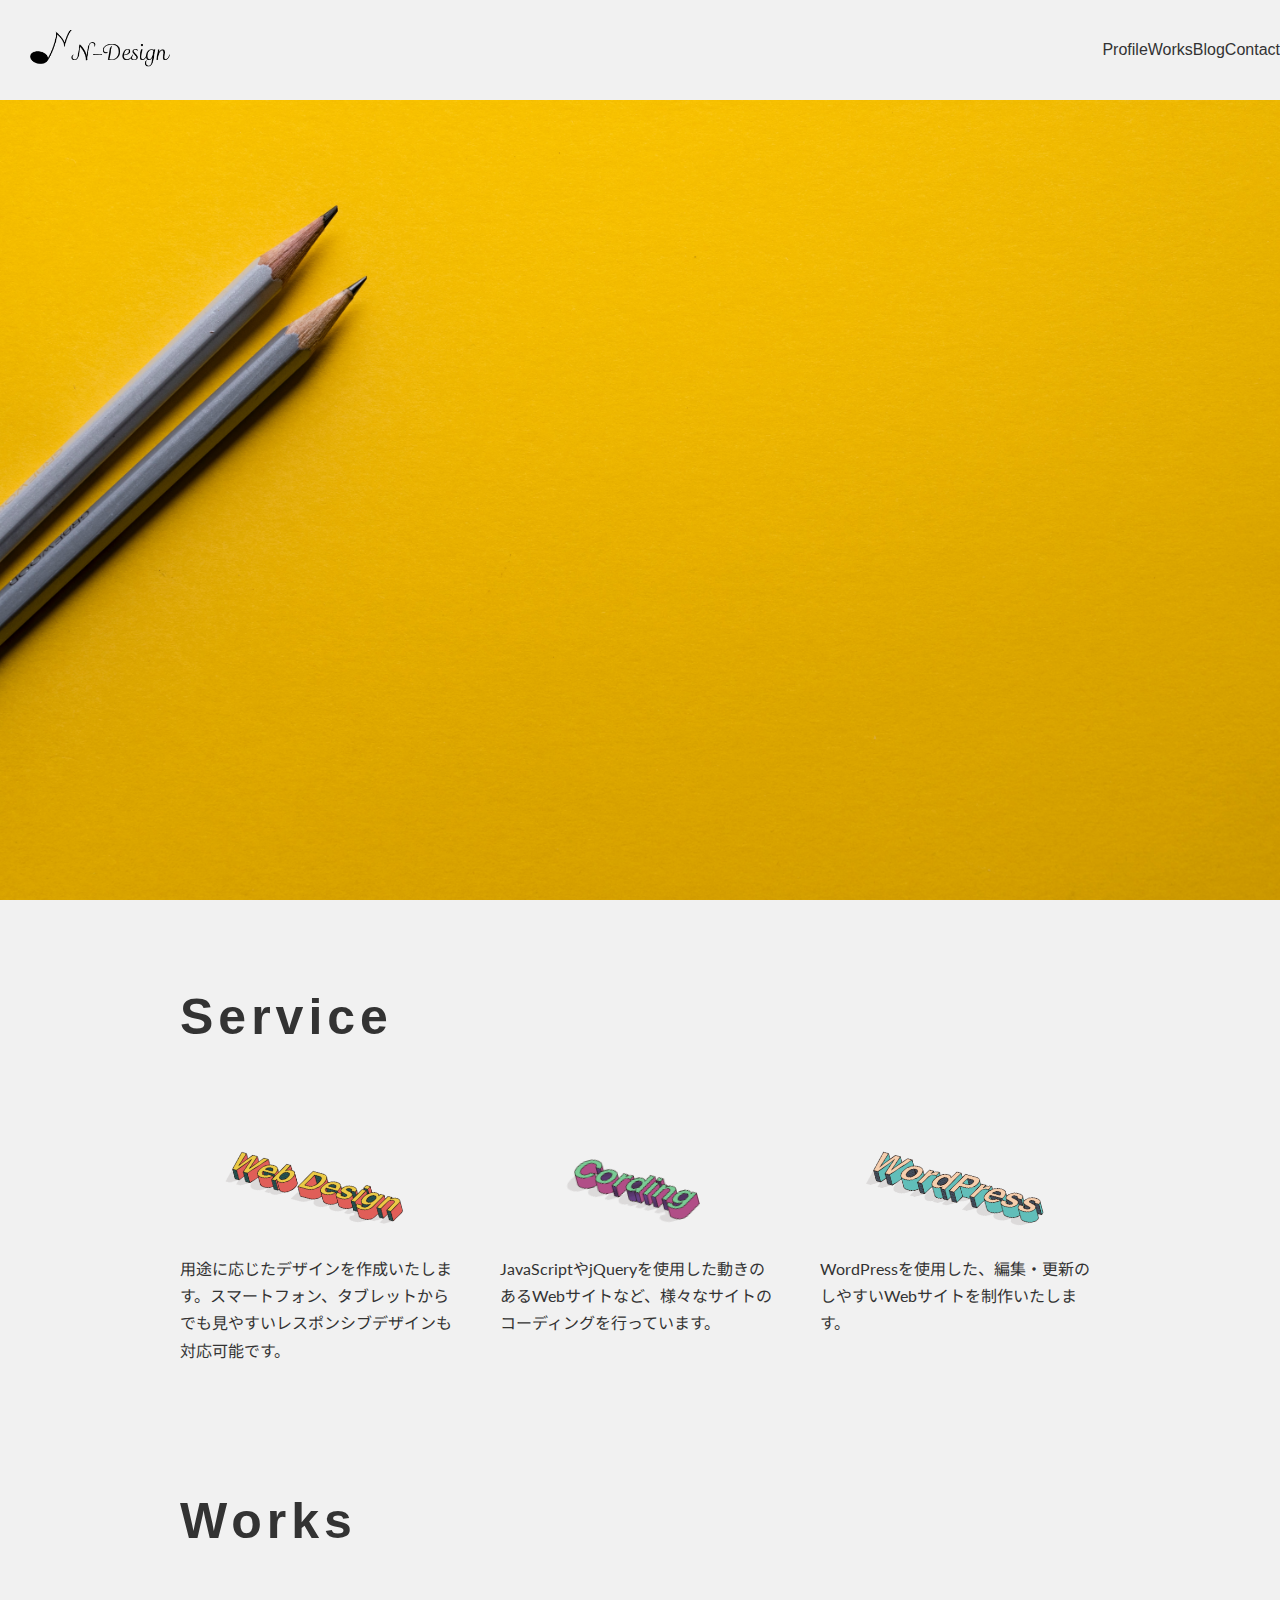
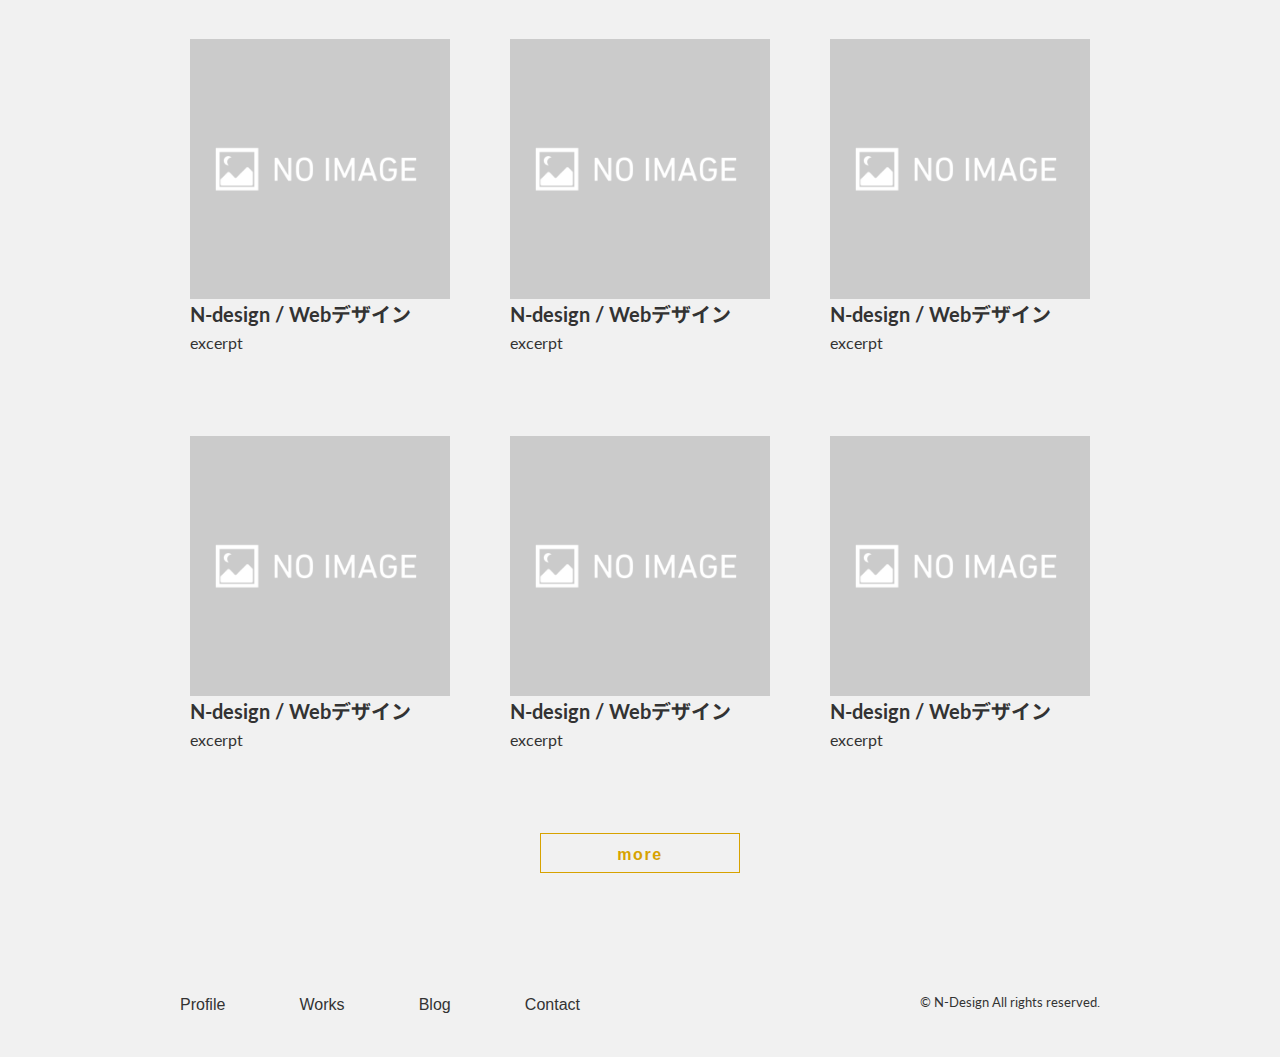
<file: index.html>
<!DOCTYPE html>
<html lang="ja">
    <head>
        <meta charset="UTF-8">
        <meta name="viewport" content="width=device-width, initial-scale=1, minmum-scale=1">
        <title>N-Design</title>
        <link rel="stylesheet" href="css/reset.css">
        <link rel="stylesheet" href="style.css">
        <!--google-font-->
        <link href="https://fonts.googleapis.com/css2?family=Lato:wght@400;700&family=Noto+Sans+JP:wght@400;700&display=swap" rel="stylesheet">
    </head>
    <body>
        <!--header-->
        <div class="ly_header">
            <!--logo-->
            <a href="#"><img class="bl_headLogo" src="img/N-Design_logo.png" alt="logo"></a>
            <!--hamburger-->
            <div class="bl_hamburger">
                <span></span>
                <span></span>
                <span></span>
            </div>
            <!--header nav-->
            <nav class="bl_headerNav_wrap">
                <ul class="bl_headerNav">
                    <li class="bl_headerNav_item"><a href="#">Profile</a></li>
                    <li class="bl_headerNav_item"><a href="#">Works</a></li>
                    <li class="bl_headerNav_item"><a href="#">Blog</a></li>
                    <li class="bl_headerNav_item"><a href="#">Contact</a></li>
                </ul>
            </nav>
        </div><!--/.ly_header-->
        <!--mainImg-->
        <img class="bl_mainImg" src="img/main-img.jpg" alt="メインイメージ">
        <!--service section-->
        <section class="ly_section">
            <div class="ly_section_inner">
                <h2 class="el_lv2Heading">Service</h2>
                <div class="bl_cardUnit_3col">
                    <div class="bl_cardUnit bl_cardUnit__service">
                        <figure class="bl_cardUnit_img">
                            <img src="img/webDesign-text.png" alt="webdesign">
                        </figure>
                        <p class="bl_cardUnit_txt">用途に応じたデザインを作成いたします。スマートフォン、タブレットからでも見やすいレスポンシブデザインも対応可能です。</p>
                    </div><!--/.bl_cardUnit-->
                    <div class="bl_cardUnit bl_cardUnit__service">
                        <figure class="bl_cardUnit_img bl_cardUnit_img__cording">
                            <img src="img/cording-text.png" alt="cording">
                        </figure>
                        <p class="bl_cardUnit_txt">JavaScriptやjQueryを使用した動きのあるWebサイトなど、様々なサイトのコーディングを行っています。</p>
                    </div><!--/.bl_cardUnit-->
                    <div class="bl_cardUnit bl_cardUnit__service">
                        <figure class="bl_cardUnit_img">
                            <img src="img/wordpress-text.png" alt="wordpress">
                        </figure>
                        <p class="bl_cardUnit_txt">WordPressを使用した、編集・更新のしやすいWebサイトを制作いたします。</p>
                    </div><!--/.bl_cardUnit-->
                </div><!--/.bl_cardUnit_3col-->
            </div><!--/.ly_section_inner-->
        </section>
        <!--works section-->
        <section class="ly_section">
            <div class="ly_section_inner">
                <h2 class="el_lv2Heading">Works</h2>
                <div class="bl_cardUnit_3col">
                    <a class="bl_cardUnit" href="#">
                        <img src="img/noImg.png" alt="">
                        <h3 class="el_lv3Heading">N-design / Webデザイン</h3>
                        <p>excerpt</p>
                    </a>
                    <a class="bl_cardUnit" href="#">
                        <img src="img/noImg.png" alt="">
                        <h3 class="el_lv3Heading">N-design / Webデザイン</h3>
                        <p>excerpt</p>
                    </a>
                    <a class="bl_cardUnit" href="#">
                        <img src="img/noImg.png" alt="">
                        <h3 class="el_lv3Heading">N-design / Webデザイン</h3>
                        <p>excerpt</p>
                    </a>
                    <a class="bl_cardUnit" href="#">
                        <img src="img/noImg.png" alt="">
                        <h3 class="el_lv3Heading">N-design / Webデザイン</h3>
                        <p>excerpt</p>
                    </a>
                    <a class="bl_cardUnit" href="#">
                        <img src="img/noImg.png" alt="">
                        <h3 class="el_lv3Heading">N-design / Webデザイン</h3>
                        <p>excerpt</p>
                    </a>
                    <a class="bl_cardUnit" href="#">
                        <img src="img/noImg.png" alt="">
                        <h3 class="el_lv3Heading">N-design / Webデザイン</h3>
                        <p>excerpt</p>
                    </a>
                </div><!--/.bl_cardUnit_3col-->
                <div class="ly_btn">
                    <button class="el_btn">more</button>
                </div>
            </div><!--/.ly_section_inner-->
        </section>
        <!--footer-->
        <footer class="ly_footer">
            <div class="ly_footer_inner">
                <nav>
                    <ul class="bl_footerNav">
                        <li class="bl_footerNav_item"><a href="#">Profile</a></li>
                        <li class="bl_footerNav_item"><a href="#">Works</a></li>
                        <li class="bl_footerNav_item"><a href="#">Blog</a></li>
                        <li class="bl_footerNav_item"><a href="#">Contact</a></li>
                    </ul>
                </nav>
                <small class="el_copyRight">©︎ N-Design All rights reserved.</small>
            </div><!--/.ly_footer_inner-->
        </footer>
        <!--js読み込み-->
        <script src="script/jquery-3.6.0.min.js"></script>
        <script src="script/script.js"></script>
    </body>
</html>
</file>
<file: style.css>
/*
Theme Name: N-Design
Author: Keita Nakagawa
Description: ポートフォリオサイトです。
Version: 1.0
*/

@charset "UTF-8";
/* base
--------------------------------------*/
html {
font-size: 62.5%;
}
body {
font-size: 1.6rem;
font-family: 'Lato', 'Noto Sans JP', 'ヒラギノ角ゴ ProN', 'Hiragino Kaku Gothic ProN', 'メイリオ', Meiryo, 'ＭＳ Ｐゴシック', 'MS PGothic', sans-serif;
color: #333;
background-color: #f1f1f1;
}
a {
text-decoration: none;
color: #333;
}
img {
max-width: 100%;
height: auto;
object-fit: cover;
}
figure {
margin: 0;
}
p {
    line-height: 1.7em;
}

/* layout
________________________________________*/
.ly_header {
    display: flex;
    justify-content: space-between;
    align-items: center;
}
.ly_header__border {
    border-bottom: 1px solid #D7A200;
    margin-bottom: 40px;
}
.ly_section {
    padding: 0 30px;
    margin-bottom: 120px;
}
.ly_footer {
    padding: 0 30px;
}
.ly_btn {
    text-align: center;
}

/* element
____________________________________________ */
/*head*/
.el_lv2Heading {
    font-size: 4rem;
    margin-bottom: 80px;
    letter-spacing: 0.1em;
    font-family: 'Rajdhani', sans-serif;
}
.el_lv3Heading {
    font-size: 2rem;
}
.el_lv4Heading {
    font-size: 1.8rem;
}
/*button*/
.el_btn {
    position: relative;
    display: inline-block;
    width: 200px;
    height: 40px;
    padding-top: 5px;
    background-color: transparent;
    border: 1px solid #D7A200;
    color: #D7A200;
    letter-spacing: 0.1em;
    cursor: pointer;
    font-weight: bold;
    overflow: hidden;
    outline: none;
    font-family: 'Rajdhani', sans-serif;
}
.el_btn::before,
.el_btn::after {
    position: absolute;
    content: '';
    width: 15px;
    height: 15px;
    border-radius: 50%;
    background-color: #D7A200;
    transform: translateY(6px);
    transition: all .3s;
    z-index: -1;
}
.el_btn::before {
    left: -20px;
}
.el_btn::after {
    right: -20px;
}
.el_btn:hover {
    color: #fff;
}
.el_btn:hover::before {
    left: 45%;
}
.el_btn:hover::after {
    right: 45%;
}
.el_btn:hover::before,
.el_btn:hover::after {
    animation: scaleUp .2s ease-in .3s forwards;
}
@keyframes scaleUp {
    0% {
        transform: scale(1);
    }
    100% {
        transform: scale(20);
    }
}
/*コピーライト*/
.el_copyRight {
    display: block;
    text-align: center;
    margin-bottom: 20px;
}

/* block
________________________________________*/
/*header*/
.bl_headLogo {
    padding: 30px;
    width: 200px;
    height: 100px;
}
.bl_headerNav_wrap {
    position: fixed;
    top: 0;
    right: -300px;
    width: 300px;
    height: 100vh;
    background-color: #333;
    z-index: 1;
    transition: transform .3s;
}
.bl_headerNav {
    position: relative;
    top: 50%;
    transform: translateY(-50%);
    padding-left: 0;
    margin: 0;
    text-align: center;
    list-style: none;
    font-family: 'Rajdhani', sans-serif;
}
.bl_headerNav > .menu-item {
    margin-bottom: 40px;
}
.bl_headerNav > .menu-item > a {
    color: #D7A200;
    font-size: 2rem;
    font-weight: bold;
    letter-spacing: 0.1em;
}
/*footer navi*/
.bl_footerNav {
    display: flex;
    justify-content: space-between;
    padding-left: 0;
    margin: 0 auto 40px;
    max-width: 400px;
    list-style: none;
    font-family: 'Rajdhani', sans-serif;
}
/*mainImg*/
.bl_mainImg_wrapper {
    position: relative;
}
.bl_mainImg {
    margin-bottom: 80px;
    width: 100%;
    height: calc(100vh - 100px);
}
.bl_mainImg_tit {
    position: absolute;
    top: 50%;
    right: 10%;
    font-size: 3rem;
    font-family: 'Indie Flower', cursive;
    letter-spacing: 0.1em;
}
.bl_mainImg_scroll{
    position:absolute;
    right:50%;
    /*矢印の動き1秒かけて永遠にループ*/
    animation: arrowmove 2s ease-in-out infinite;
}
@keyframes arrowmove{
    0%{bottom:3%;}
    50%{bottom:5%;}
    100%{bottom:3%;}
}
/*Scrollテキストの描写*/
.bl_mainImg_scroll span{
    /*描画位置*/
    position: absolute;
    left:-20px;
    bottom:10px;
    /*テキストの形状*/
    color: #333;
    font-size: 0.7rem;
    letter-spacing: 0.05em;
    /*縦書き設定*/
    -ms-writing-mode: tb-rl;
    -webkit-writing-mode: vertical-rl;
    writing-mode: vertical-rl;
}
/* 矢印の描写 */
.bl_mainImg_scroll:before {
    content: "";
    /*描画位置*/
    position: absolute;
    bottom: 0;
    right: -6px;
    /*矢印の形状*/
    width: 1px;
    height: 20px;
    background: #333;
    transform: skewX(-31deg);
}
.bl_mainImg_scroll:after{
    content:"";
    /*描画位置*/
    position: absolute;
    bottom:0;
    right:0;
    /*矢印の形状*/
    width:1px;
    height: 50px;
    background:#333;
}

/*ハンバーガー*/
.bl_hamburger {
    position: relative;
    width: 50px;
    height: 44px;
    cursor: pointer;
    margin-right: 30px;
    z-index: 2;
}
.bl_hamburger span {
    position: absolute;
    left: 0;
    width: 100%;
    height: 4px;
    background-color: #444;
    border-radius: 4px;
}
.bl_hamburger, .bl_hamburger span {
    display: inline-block;
    transition: all .5s;
}
.bl_hamburger span:nth-of-type(1) {
    animation: btn-bar1 .75s forwards;
    top: 0;
}
.bl_hamburger span:nth-of-type(2) {
    transition: all .25s .25s;
    opacity: 1;
    top: 20px;
}
.bl_hamburger span:nth-of-type(3) {
    animation: btn-bar3 .75s forwards;
    bottom: 0;
}
@keyframes btn-bar1 {
    0% {
        transform: translateY(20px) rotate(45deg);
    }
    50% {
        transform: translateY(20px) rotate(0);
    }
    100% {
        transform: translateY(0) rotate(0);
    }
}
@keyframes btn-bar3 {
    0% {
        transform: translateY(-20px) rotate(-45deg);
    }
    50% {
        transform: translateY(-20px) rotate(0);
    }
    100% {
        transform: translateY(0) rotate(0);
    }
}
.bl_hamburger.active {
    position: fixed;
    right: 0;
}
.bl_hamburger.active span:nth-of-type(1) {
    background-color: #D7A200;
    animation: active-btn-bar1 .75s forwards;
}
@keyframes active-btn-bar1 {
    0% {
        transform: translateY(0) rotate(0);
    }
    50% {
        transform: translateY(20px) rotate(0);
    }
    100% {
        transform: translateY(20px) rotate(45deg);
    }
}
.bl_hamburger.active span:nth-of-type(2) {
    opacity: 0;
}
.bl_hamburger.active span:nth-of-type(3) {
    background-color: #D7A200;
    animation: active-btn-bar3 .75s forwards;
}
@keyframes active-btn-bar3 {
    0% {
        transform: translateY(0) rotate(0);
    }
    50% {
        transform: translateY(-20px) rotate(0);
    }
    100% {
        transform: translateY(-20px) rotate(-45deg);
    }
}
/*card*/
.bl_cardUnit {
    max-width: 280px;
    margin: 0 auto 40px;
    display: block;
}
.bl_cardUnit > img {
    height: 260px;
}
.bl_cardUnit_img {
    width: 180px;
    height: 120px;
    margin: 0 auto;
    padding-right: 16px;
}
.bl_cardUnit_img > img {
    transform: rotate(-15deg);
}
.bl_cardUnit__service {
    margin-bottom: 80px;
}
.bl_cardUnit_img__cording {
    width: 140px;
    padding-top: 15px;
}
/*card pageo-works*/
.bl_cardUnit__gold {
    position: relative;
    margin-bottom: 80px;
}
.bl_cardUnit__gold img {
    width: 100%;
    max-height: 173px;
}
.bl_cardUnit_tit {
    position: absolute;
    bottom: -30px;
    right: -10px;
    font-size: 4rem;
    font-family: 'Rajdhani', sans-serif;
    color: #D7A200;
}
.bl_cardUnit:hover .bl_cardUnit_tit {
    bottom: 0;
    right: 0;
    font-size: 5rem;
    transition: all .3s;
    transform: rotate(-15deg);
    text-shadow: 2px 2px 4px #000;
}
/*制作項目*/
.bl_productionItem {
    margin-bottom: 80px;
}
.bl_productionItem_item {
    margin-bottom: 20px;
}
.bl_productionItem_tit {
    font-size: 1.8rem;
}
.bl_productionItem_stroke {
    width: 200px;
    height: 1px;
    background-color: #D7A200;
    margin-bottom: 10px;
}
.bl_tit {
    margin-bottom: 80px;
}
.bl_tit > .el_lv2Heading {
    margin-bottom: 0;
}
/*form*/
form {
    max-width: 500px;
    margin-top: 40px;
}
form input,
form textarea {
    width: 100%;
    height: 60px;
    padding: 0 15px;
    background: transparent;
    border: none;
    border-bottom: 1px solid #D7A200;
    outline: 0;
}
form textarea {
    height: 140px;
    padding: 15px;
}
form input:hover,
form textarea:hover,
form input:focus,
form textarea:focus {
    background-color: rgba(215, 162, 0, 0.3);
}
form span {
    margin-bottom: 20px;
    text-align: right;
}
/*wp_content*/
.bl_cont {
    margin-bottom: 80px;
}
/*pagination*/
.bl_pagination_prev {
    margin-bottom: 20px;
}
.fa-angle-left {
    margin-right: 10px;
    color: #D7A200;
}
.fa-angle-right {
    margin-left: 10px;
    color: #D7A200;
}

/* helper
____________________________________________ */
.hp_taC {
    text-align: center !important;
}
.hp_mbM {
    margin-bottom: 40px !important;
}
/* js
________________________________________*/
/*ドロワー*/
.js_drawer {
    transform: translateX(-300px);
}
/*スクロールフェードイン*/
.js_fadein {
    opacity : 0;
    transform: translateY(20px);
    transition: all 1s;
}

/* wp
____________________________________________*/
.attachment-post-thumbnail,
.attachment-large {
    margin-bottom: 20px;
    height: 260px;
}
.wp-block-media-text.is-stacked-on-mobile .wp-block-media-text__media {
    margin-bottom: 40px;
}
button.el_btn {
    margin-top: 40px;
}

/*-------------------------
レスポンシブ
--------------------------*/
@media screen and (min-width: 600px) {
    /*element
    _________________________________________*/
    /*heading*/
    .el_lv2Heading {
        font-size: 4.5rem;
    }
    /*block
    _________________________________________*/
    /*main_tit*/
    .bl_mainImg_tit {
        font-size: 4rem;
    }
    /*card*/
    .bl_cardUnit_3col {
        display: grid;
        gap: 40px;
        grid-template-columns: repeat(auto-fit, minmax(280px, 1fr));
    }
    /*pagenation*/
    .bl_pagination {
        display: flex;
        justify-content: space-between;
    }
    .bl_pagination_prev {
        margin-bottom: 0;
        margin-right: 40px;
    }
    .wp-block-media-text.is-stacked-on-mobile .wp-block-media-text__media {
        margin-bottom: 0;
    }
    /*タイトルと日付*/
    .bl_tit {
        display: flex;
        justify-content: space-between;
        align-items: baseline;
    }
    .bl_tit > .el_lv2Heading {
        width: 80%;
    }
    .bl_tit_date {
        width: 20%;
        text-align: right;
    }
    }
@media screen and (min-width: 1025px) {
    /*layout
    _________________________________________*/
    .ly_section_inner {
        width: 920px;
        margin: 0 auto;
    }
    /*footer*/
    .ly_footer_inner {
        display: flex;
        justify-content: space-between;
        width: 920px;
        margin: 0 auto;
    }
    /*element
    _________________________________________*/
    /*heading*/
    .el_lv2Heading {
        font-size: 5rem;
    }
    /*block
    _________________________________________*/
    /*main_tit*/
    .bl_mainImg_tit {
        font-size: 5rem;
    }
    /*hamburger*/
    .bl_hamburger {
        display: none;
    }
    .bl_headerNav_wrap {
        position: static;
        width: auto;
        height: auto;
        background-color: transparent;
    }
    .bl_headerNav {
        transform: none;
        display: flex;
    }
    .menu-item {
        margin-right: 40px;
        margin-bottom: 0;
    }
    .bl_headerNav > .menu-item {
        margin-bottom: 0px;
    }
    /*card service*/
    .bl_cardUnit__service {
        margin-bottom: 0;
    }
    /*footer*/
    .bl_footerNav {
        width: 400px;
    }
}
</file>
